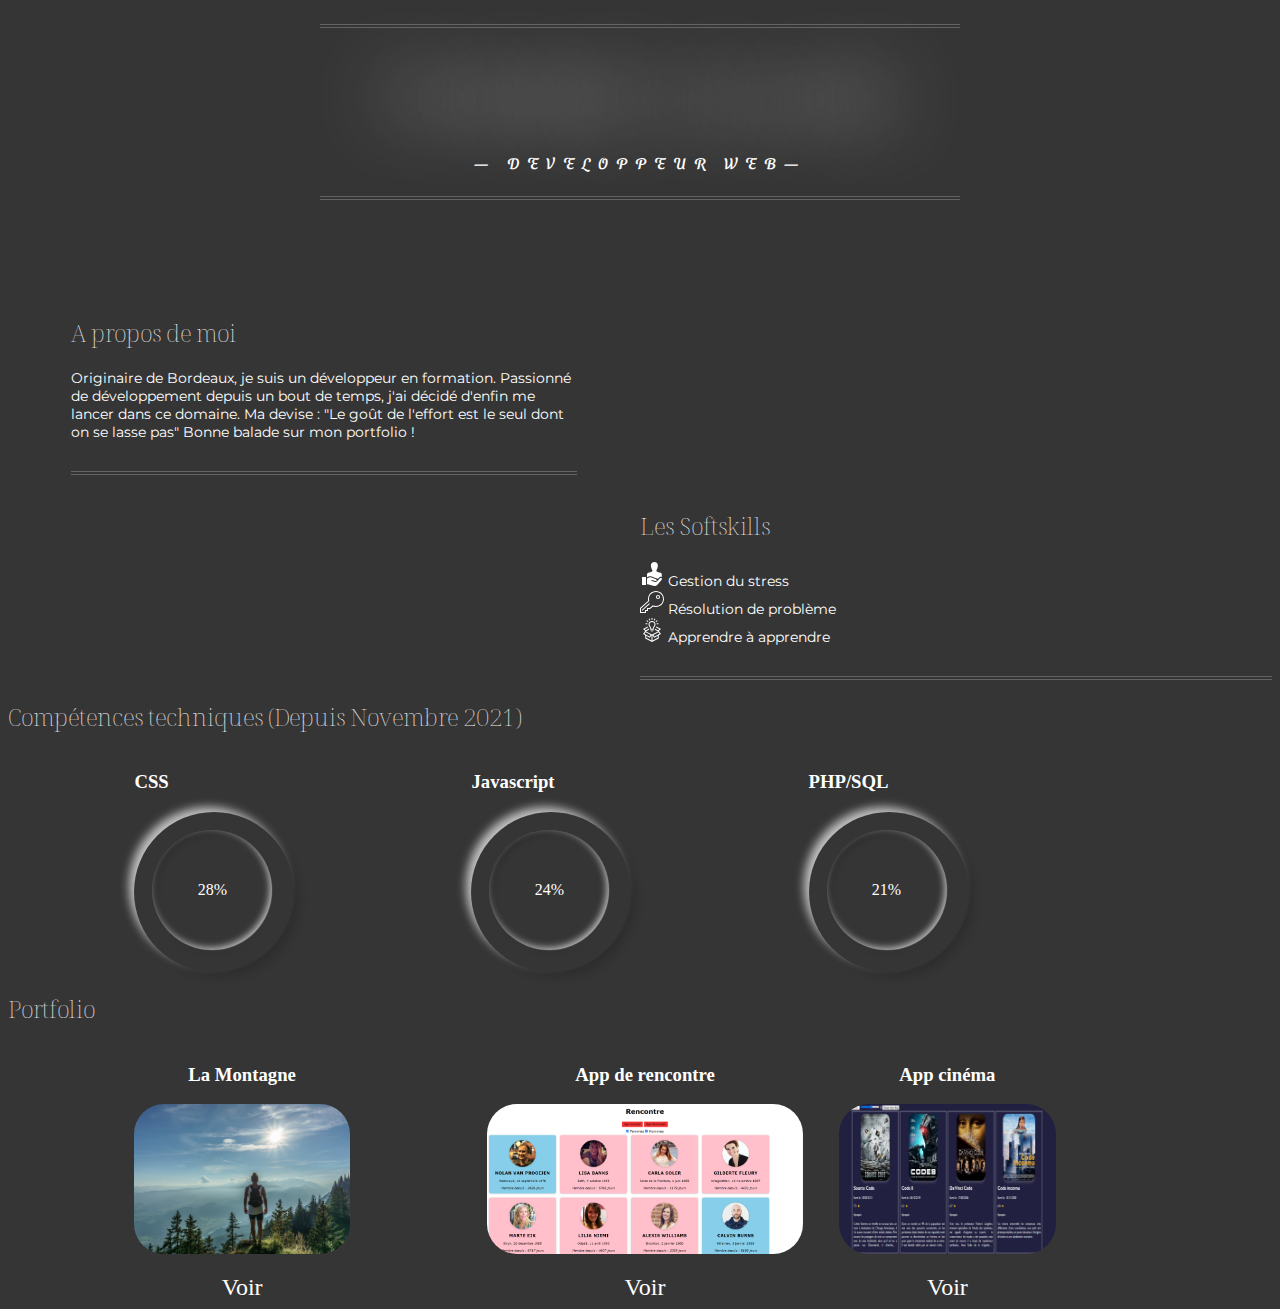
<file: index.html>
<!DOCTYPE html>
<html lang="en">

<head>
  <meta charset="UTF-8" />
  <meta http-equiv="X-UA-Compatible" content="IE=edge" />
  <meta name="viewport" content="width=device-width, initial-scale=1.0" />
  <link rel="stylesheet" href="style.css">
  <link rel="preconnect" href="https://fonts.googleapis.com">
  <link rel="preconnect" href="https://fonts.gstatic.com" crossorigin>
  <link
    href="https://fonts.googleapis.com/css2?family=Montserrat&family=Noto+Serif+Display:ital,wght@1,100&family=Sansita+Swashed:wght@600&display=swap"
    rel="stylesheet">
  <link rel="icon" type="image/png" sizes="16x16" href="./images/logoipsumbackless.png">

  <title>Portfolio</title>
</head>

<body>
  <header>
    <p class="title">
      <span>
        Poirier Julien
      </span>
      &mdash; Developpeur web&mdash;
    </p>

  </header>
  <section class="about">
    <div class="aboutMe">
      <h2>A propos de moi</h2>
      <p>Originaire de Bordeaux, je suis un développeur en formation. Passionné de développement depuis un bout de
        temps, j'ai décidé d'enfin me lancer dans ce domaine. Ma devise : "Le goût de l'effort est le seul dont on se
        lasse pas" Bonne balade sur mon portfolio !</p>
    </div>
  </section>
  <section class="skillsContainer">
    <div></div>
    <div class="skills">
      <h2>Les Softskills</h2>
      <ul></ul>
      <li class="listColor"><img src="./images/probleme.svg" alt=""> Gestion du stress</li>
      <li class="listColor"><img src="./images/gestion.svg" alt=""> Résolution de problème</li>
      <li class="listColor"><img src="./images/apprendre.svg" alt=""> Apprendre à apprendre</li>
    </div>
  </section>
  <section class="abilities">
    <h2>Compétences techniques (Depuis Novembre 2021)</h2>
    <div class="abilityGrid">
      <div class="abilityContainer">
        <h3>CSS</h3>
        <div class="progress">
          <div class="circle">
            <div class="inCircle">
              <div class="circleNumber"></div>
            </div>
          </div>

          <svg xmlns="http://www.w3.org/2000/svg" version="1.1">
            <defs>
              <linearGradient id="GradientColor">
                <stop offset="0%" stop-color="#e91e63" />
                <stop offset="100%" stop-color="#673ab7" />
              </linearGradient>
            </defs>
            <circle cx="80" cy="80" r="70" stroke-linecap="round" />
          </svg>
        </div>
      </div>
      <div class="abilityContainer">
        <h3>Javascript</h3>
        <div class="progress">
          <div class="circle">
            <div class="inCircle">
              <div class="Number"></div>
            </div>
          </div>

          <svg xmlns="http://www.w3.org/2000/svg" version="1.1">
            <defs>
              <linearGradient id="GradientColor">
                <stop offset="0%" stop-color="#e91e63" />
                <stop offset="100%" stop-color="#673ab7" />
              </linearGradient>
            </defs>
            <circle cx="80" cy="80" r="70" stroke-linecap="round" />
          </svg>
        </div>
      </div>
      <div class="abilityContainer">
        <h3>PHP/SQL</h3>
        <div class="progress">
          <div class="circle">
            <div class="inCircle">
              <div class="lstNumber"></div>
            </div>
          </div>

          <svg xmlns="http://www.w3.org/2000/svg" version="1.1">
            <defs>
              <linearGradient id="GradientColor">
                <stop offset="0%" stop-color="#e91e63" />
                <stop offset="100%" stop-color="#673ab7" />
              </linearGradient>
            </defs>
            <circle cx="80" cy="80" r="70" stroke-linecap="round" />
          </svg>
        </div>
      </div>
    </div>
  </section>
  <section class="portfolioContainer ">
    <h2>Portfolio</h2>
    <div class="cardFlex">
      <div class="mountainCard">
        <div class="mountainGrid">
          <h3>La Montagne</h3>
          <img src="./images/bg.jpg" alt="Montagne Minia">
          <div class="linkContainer">
            <a href="./travaux/Lamontagne/index.html">Voir</a>
          </div>
        </div>
      </div>
      <div class="meetCard">
        <div class="meetGrid">
          <h3>App de rencontre</h3>
          <img src="/images/rencontre.png" alt="Meet Minia">
          <div class="linkContainer">
            <a href="./travaux/correctionrencontre/index.html">Voir</a>
          </div>
        </div>
      </div>
      <div class="appCard">
        <div class="appGrid">
          <h3>App cinéma</h3>
          <img src="/images/movie.png" App Minia>
          <div class="linkContainer">
            <a href="./travaux/Appmovie/index.html">Voir</a>
          </div>
        </div>
      </div>
    </div>

  </section>
  <script src="script.js"></script>
</body>

</html>
</file>
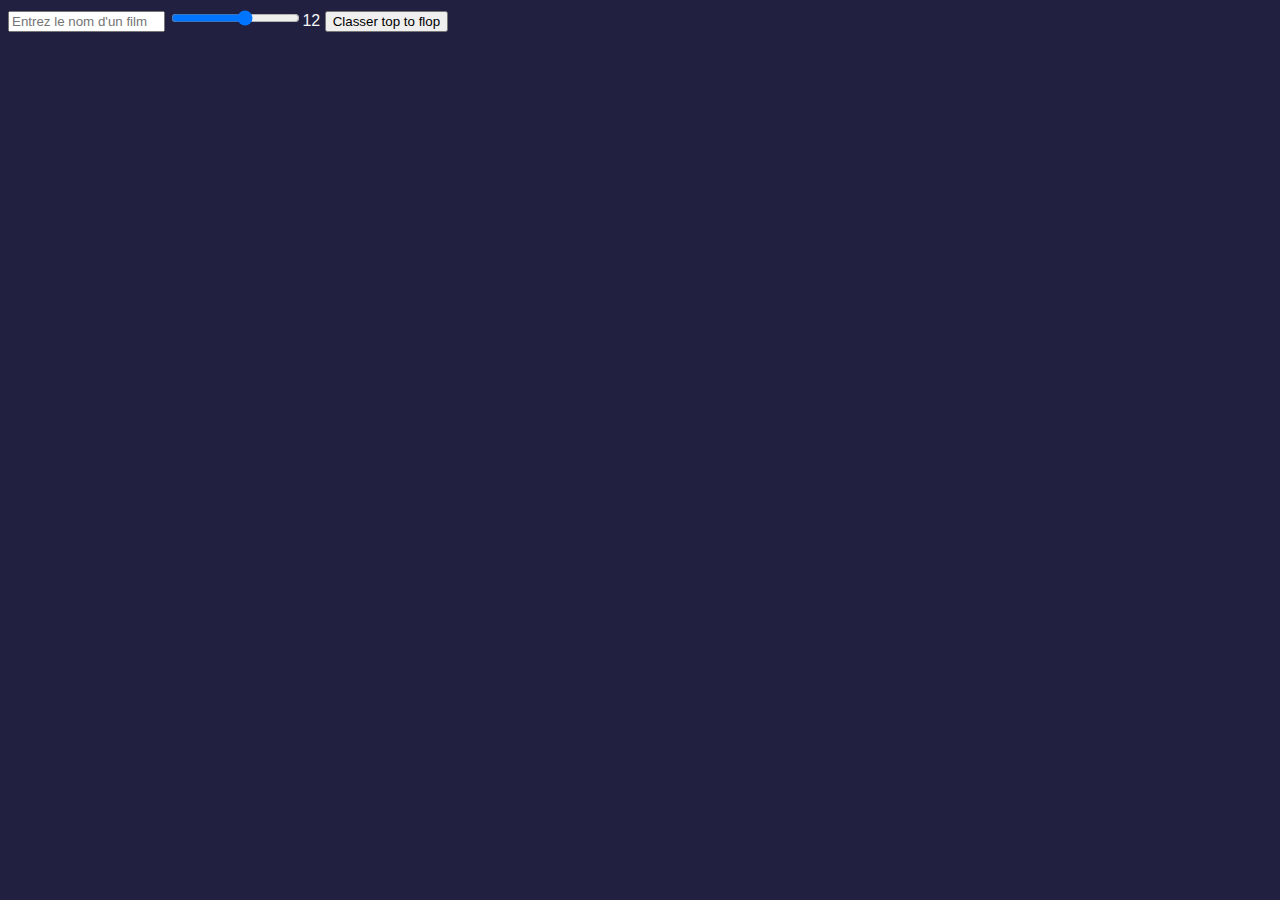
<file: travaux/Appmovie/index.html>
<!DOCTYPE html>
<html lang="en">

<head>
    <meta charset="UTF-8">
    <meta http-equiv="X-UA-Compatible" content="IE=edge">
    <meta name="viewport" content="width=device-width, initial-scale=1.0">
    <title>Document</title>
    <link rel="stylesheet" href="style.css">
</head>

<body>

    <input type="text" placeholder="Entrez le nom d'un film" id="searchInput">
    <input type="range" id="rangeInput" min="1" max="20" value="12"><span id="rangeInputValue">12</span>
    <button id="btnSort">Classer top to flop</button>


    <div class="movie-app"></div>


    <script src="./index.js"></script>
</body>

</html>
</file>
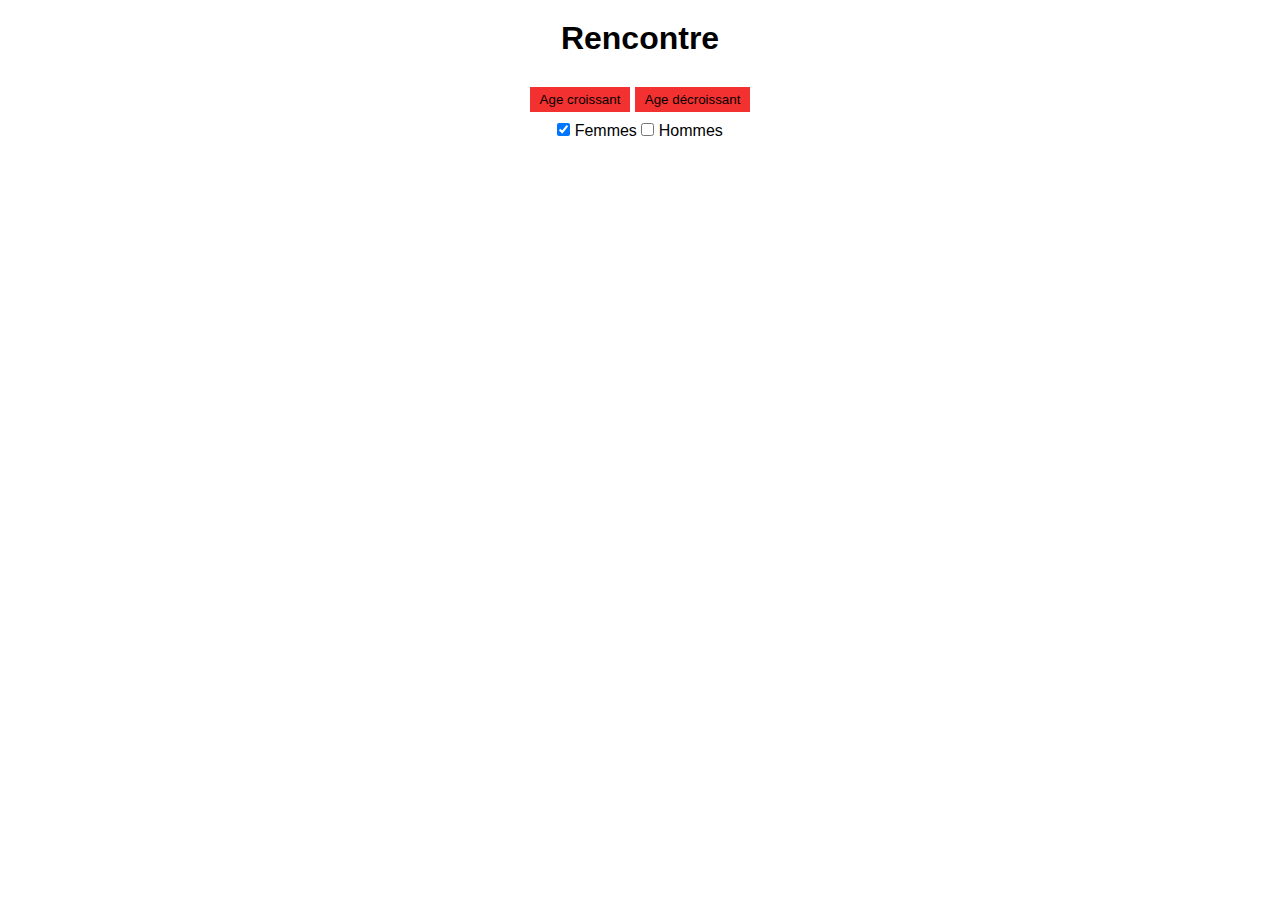
<file: travaux/correctionrencontre/index.html>
<!DOCTYPE html>
<html lang="en">

<head>
    <meta charset="UTF-8">
    <meta http-equiv="X-UA-Compatible" content="IE=edge">
    <meta name="viewport" content="width=device-width, initial-scale=1.0">
    <title>Document</title>
    <link rel="stylesheet" href="./style.css">
</head>

<body>
    <h1>Rencontre</h1>
    <div class="search-container">
        <button id="youngtoOld">Age croissant</button>
        <button id="oldToYoung">Age décroissant</button>
    </div>

    <div class="genre-container">
        <input type="checkbox" name="" id="women" checked>
        <label for="women">Femmes</label>
        <input type="checkbox" name="" id="men">
        <label for="men">Hommes</label>
    </div>
    <div id="appDisplay"></div>
    <script src="./index.js"></script>
</body>

</html>
</file>
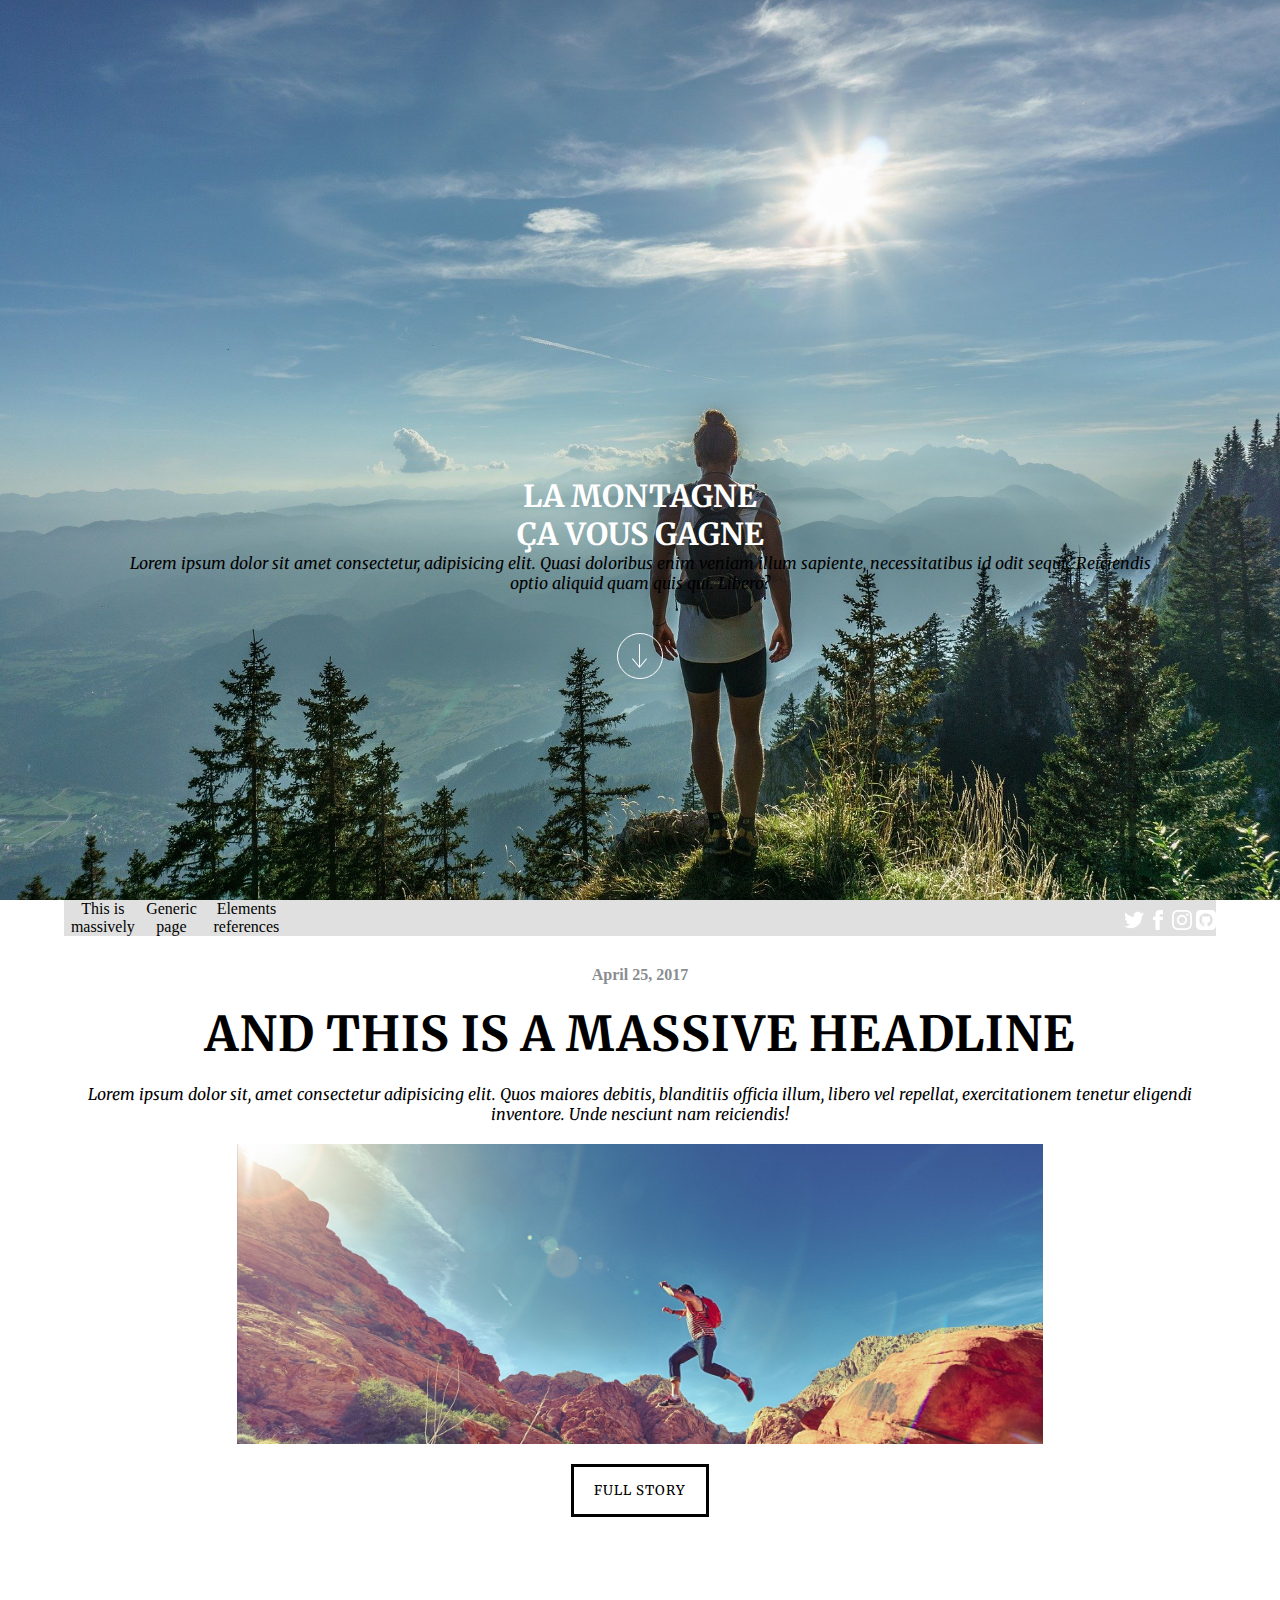
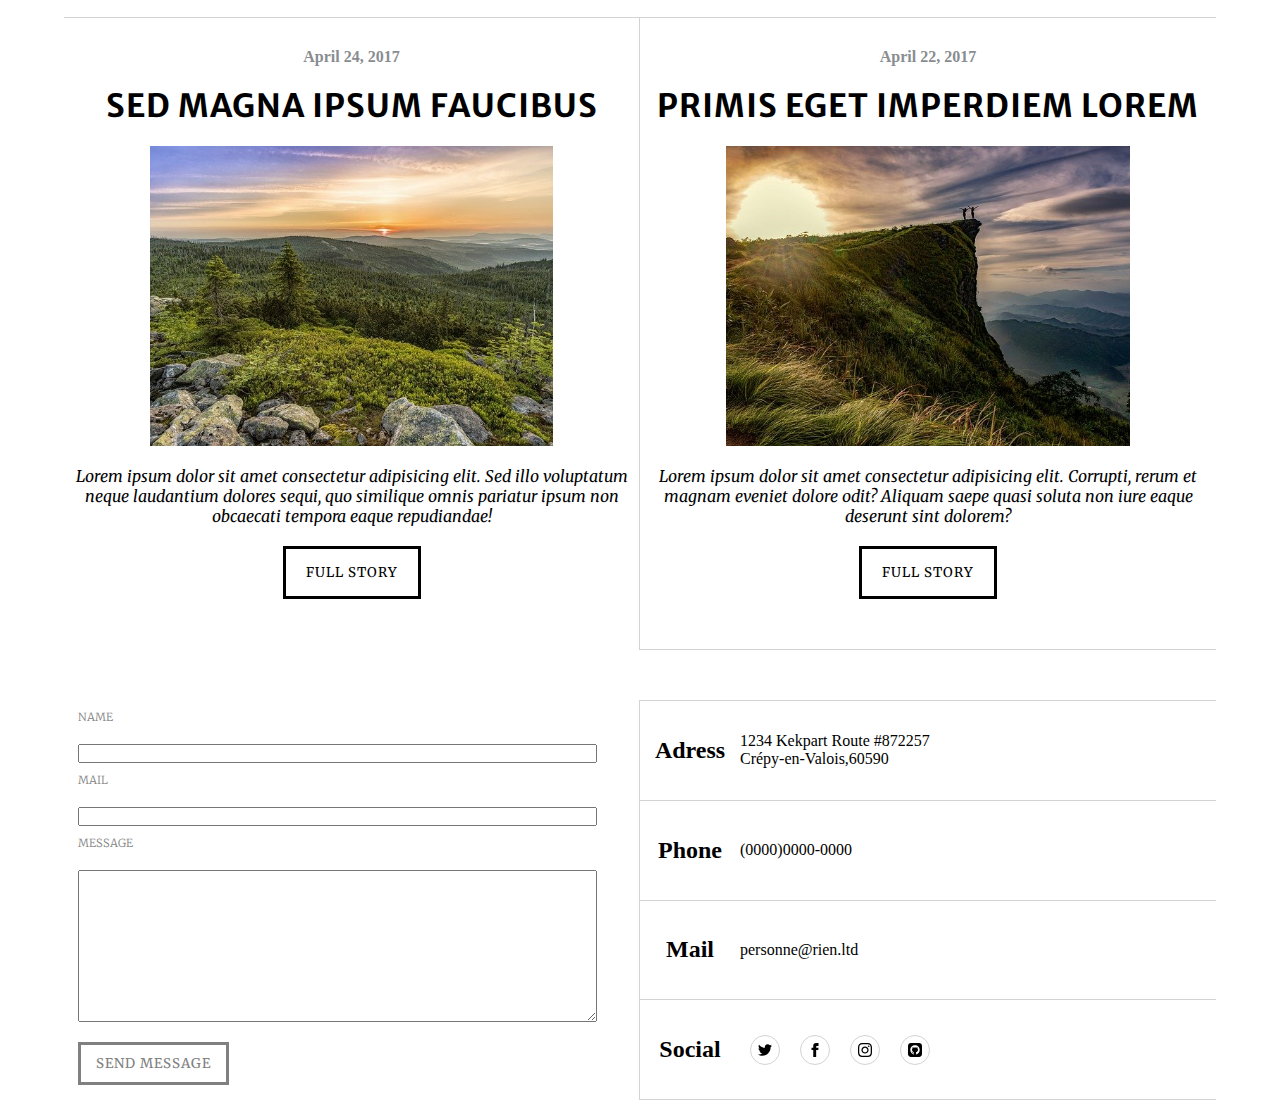
<file: travaux/Lamontagne/index.html>
<!DOCTYPE html>
<html lang="en">
<head>
    <meta charset="UTF-8">
    <meta http-equiv="X-UA-Compatible" content="IE=edge">
    <meta name="viewport" content="width=device-width, initial-scale=1.0">
    <link rel="stylesheet" href="./sass/style/style.css">
    <title>Montagne</title>
</head>
<body>
    <header>
    <div>
            <h1>La montagne <br> ça vous gagne</h1>
            <p>Lorem ipsum dolor sit amet consectetur, adipisicing elit. 
     Quasi doloribus enim veniam illum sapiente, necessitatibus id odit sequi? Reiciendis optio aliquid quam quis qui. Libero?</p>
    <div class="fleche">
     <img src="./assets/images/iconmonstr-arrow-down-thin.svg" alt="fleche">
    </div>
        </div>
    </header>
    <section class="premsec">
        <nav>
            <div>
            <ul>
                <div class="over">
                <li>This is massively</li>
                </div>
                <div class="over">
                <li>Generic page</li>
                </div>
                <div class="over">
                <li>Elements references</li>
                </div>
            </ul>
         </div>
         <div>
             <img src="./assets/images/twitter.svg" alt="twitter">
             <img src="./assets/images/facebook.svg" alt="facebook">
             <img src="./assets/images/instagram.svg" alt="insta">
             <img src="./assets/images/github.svg" alt="github">
         </div>
        </nav>
        <div class="bgcolor">
        <h4>April 25, 2017</h4>
        <h2>And this is a massive headline</h2>
        <p>Lorem ipsum dolor sit, amet consectetur adipisicing elit. Quos maiores debitis, blanditiis officia illum, libero vel repellat, 
        exercitationem tenetur eligendi inventore. Unde nesciunt nam reiciendis!</p>
        <div class="firstpic"></div>
        <div class="pad">
            <button>Full story</button>
        </div>
    </div>
    </section>
    <section class="allsec">
    <section class="secondsec">
        <div class="bgcolor">
            <h4>April 24, 2017</h4>
            <h2>Sed magna ipsum faucibus</h2>
            <div class="secondpic"></div>
                <p>Lorem ipsum dolor sit amet consectetur adipisicing elit. 
             Sed illo voluptatum neque laudantium dolores sequi, quo similique omnis pariatur ipsum non obcaecati tempora eaque repudiandae!</p>
             <div class="pad">
                <button>Full story</button>
            </div>
        </div>
    </section>
    <section class="lastsec">
        <div class="bgcolor">
        <h4>April 22, 2017</h4>
        <h2>Primis eget imperdiem lorem</h2>
        <div class="thirdpic"></div>
        <p>Lorem ipsum dolor sit amet consectetur adipisicing elit. Corrupti, rerum et magnam eveniet dolore odit?
             Aliquam saepe quasi soluta non iure eaque deserunt sint dolorem?</p>
             <div class="pad">
        <button>Full story</button>
            </div>
        </div>
    </section>
</section>
        <footer>
            <div class="bgcolor">
                <div class="bord">
            <form action="">
                <div class="marge">
                    <label for="name">Name</label>
                    <input type="text" id="name">
                    <label for="mail">Mail</label>
                    <input type="text" id="mail">
                    <label for="text">Message</label>
                    <textarea id="text" cols="30" rows="10"></textarea>
                <div class="sep">
                    <button>Send message</button>
                </div>
                </div>
            </form>
        </div>
             <div class="tableau">
        <div class="lex">
            <h3>Adress</h3>
            <p>1234 Kekpart Route #872257 <br>
            Crépy-en-Valois,60590</p>
        </div>
        <div class="lex">
            <h3>Phone</h3>
            <p>(0000)0000-0000</p>
        </div>
        <div class="lex">
            <h3>Mail</h3>
            <p>personne@rien.ltd</p>
        </div>
        <div class="lex">
            <h3>Social</h3>
        <div class="social">
            <div class="icons">
                <img src="./assets/images/iconmonstr-twitter-1.svg" alt="twitter"> 
            </div>
            <div class="icons">
                <img src="./assets/images/iconmonstr-facebook-1.svg" alt="facebook">
            </div>
            <div class="icons">
                <img src="./assets/images/iconmonstr-instagram-11.svg" alt="">
            </div>
            <div class="icons">
                <img src="./assets/images/iconmonstr-github-3.svg" alt="">
            </div>
        </div>
          </div>
        </div> 
     </footer>
     </section>
</body>
</html>
</file>
<file: style.css>
* {
  padding: 0;
  list-style-type: none;
  -webkit-box-sizing: border-box;
          box-sizing: border-box;
}

body {
  background: #363535;
  overflow-x: hidden;
}

h2 {
  color: #F1EFEF;
  font-family: "Noto Serif Display", sans-serif;
  font-weight: lighter;
  text-shadow: 0 0 80px rgba(255, 255, 255, 0.5);
}

header {
  display: -webkit-box;
  display: -ms-flexbox;
  display: flex;
  -webkit-box-align: center;
      -ms-flex-align: center;
          align-items: center;
  -webkit-box-pack: center;
      -ms-flex-pack: center;
          justify-content: center;
  /* Animate Background Image */
}

header title {
  font: 400 1em/1.5 "Neuton";
  color: rgba(255, 255, 255, 0.25);
  text-align: center;
  margin: 0 auto;
  display: -webkit-box;
  display: -ms-flexbox;
  display: flex;
  -webkit-box-align: center;
      -ms-flex-align: center;
          align-items: center;
  -webkit-box-pack: center;
      -ms-flex-pack: center;
          justify-content: center;
}

header p {
  text-transform: uppercase;
  letter-spacing: .5em;
  display: block;
  border: 4px double rgba(241, 241, 241, 0.25);
  border-width: 4px 0;
  padding: 1.5em 0em;
  width: 40em;
  font-family: 'Sansita Swashed', cursive;
  color: white;
  text-align: center;
}

header p span {
  font: 700 4em/1 "Oswald", sans-serif;
  letter-spacing: 0;
  padding: .25em 0 .325em;
  display: block;
  margin: 0 auto;
  text-shadow: 0 0 80px rgba(255, 255, 255, 0.5);
  text-align: center;
  /* Clip Background Image */
  background: url(https://imgs.search.brave.com/lumhqSzShaXSt0-SQsMQdWOerUqxHFAGACzymve_mcw/rs:fit:1200:1200:1/g:ce/aHR0cDovL3d3dy5o/ZHdhbGxwYXBlcnNs/aWZlLmNvbS93cC1j/b250ZW50L3VwbG9h/ZHMvMjAxOC8wMy9i/bHVlX3NwaXJhbHMt/d2lkZS5qcGc) repeat-y;
  -webkit-background-clip: text;
  background-clip: text;
  /* Animate Background Image */
  -webkit-text-fill-color: transparent;
  -webkit-animation: aitf 80s linear infinite;
          animation: aitf 80s linear infinite;
  /* Activate hardware acceleration for smoother animations */
  -webkit-transform: translate3d(0, 0, 0);
          transform: translate3d(0, 0, 0);
  -webkit-backface-visibility: hidden;
          backface-visibility: hidden;
}

@-webkit-keyframes aitf {
  0% {
    background-position: 0% 50%;
  }
  100% {
    background-position: 100% 50%;
  }
}

@keyframes aitf {
  0% {
    background-position: 0% 50%;
  }
  100% {
    background-position: 100% 50%;
  }
}

.about .aboutMe {
  width: 40%;
  margin-left: 5%;
  margin-top: 100px;
}

.about .aboutMe p {
  color: white;
  border-bottom: 4px double rgba(241, 241, 241, 0.25);
  border-width: 4px 0;
  padding-bottom: 30px;
  font-family: "Montserrat";
  font-size: 0.9rem;
}

.skillsContainer {
  display: -ms-grid;
  display: grid;
  -ms-grid-columns: 1fr 1fr;
      grid-template-columns: 1fr 1fr;
}

.skillsContainer .skills {
  border-bottom: 4px double rgba(241, 241, 241, 0.25);
  border-width: 4px 0;
  padding-bottom: 30px;
}

.skillsContainer .skills .listColor {
  color: white;
  font-family: "Montserrat";
  font-size: 0.9rem;
}

.abilities .abilityGrid {
  display: -ms-grid;
  display: grid;
  -webkit-box-align: center;
      -ms-flex-align: center;
          align-items: center;
  -ms-grid-columns: 1fr 1fr 1fr;
      grid-template-columns: 1fr 1fr 1fr;
  width: 80%;
  margin: 0 auto;
}

@media screen and (max-width: 650px) {
  .abilities .abilityGrid {
    -ms-grid-columns: none;
        grid-template-columns: none;
    display: -webkit-box;
    display: -ms-flexbox;
    display: flex;
    -webkit-box-orient: vertical;
    -webkit-box-direction: normal;
        -ms-flex-direction: column;
            flex-direction: column;
  }
}

.abilities .abilityGrid h3 {
  color: white;
}

@media screen and (max-width: 650px) {
  .abilities .abilityGrid h3 {
    text-align: center;
  }
}

@media screen and (max-width: 650px) {
  .abilities .abilityGrid .abilityContainer {
    padding-top: 30px;
  }
}

.abilities .abilityGrid .progress {
  width: 160px;
  height: 160px;
  position: relative;
}

.abilities .abilityGrid .progress .circle {
  height: 160px;
  width: 160px;
  border-radius: 500px;
  -webkit-box-shadow: 6px 6px 10px -1px rgba(0, 0, 0, 0.15), -6px -6px 10px -1px rgba(255, 255, 255, 0.7);
          box-shadow: 6px 6px 10px -1px rgba(0, 0, 0, 0.15), -6px -6px 10px -1px rgba(255, 255, 255, 0.7);
  padding: 18px;
}

.abilities .abilityGrid .progress .circle .inCircle {
  height: 120px;
  width: 120px;
  display: -webkit-box;
  display: -ms-flexbox;
  display: flex;
  -webkit-box-align: center;
      -ms-flex-align: center;
          align-items: center;
  -webkit-box-pack: center;
      -ms-flex-pack: center;
          justify-content: center;
  border-radius: 500px;
  -webkit-box-shadow: inset 4px 4px 6px -1px rgba(0, 0, 0, 0.2), inset -2px -2px 7px rgba(255, 255, 255, 0.7), 0.5px 0.5px 0px rgba(255, 255, 255, 0.15), 0px 12px 10px -10px rgba(0, 0, 0, 0.05);
          box-shadow: inset 4px 4px 6px -1px rgba(0, 0, 0, 0.2), inset -2px -2px 7px rgba(255, 255, 255, 0.7), 0.5px 0.5px 0px rgba(255, 255, 255, 0.15), 0px 12px 10px -10px rgba(0, 0, 0, 0.05);
}

.abilities .abilityGrid .progress .circle .inCircle .circleNumber {
  color: white;
  font-weight: 600px;
}

.abilities .abilityGrid .progress .circle .inCircle .Number {
  color: white;
  font-weight: 600px;
}

.abilities .abilityGrid .progress .circle .inCircle .lstNumber {
  color: white;
  font-weight: 600px;
}

.abilities .abilityGrid svg {
  position: absolute;
  top: 0;
  left: 0;
}

.abilities circle {
  fill: none;
  width: 160px;
  height: 160px;
  stroke: url(#GradientColor);
  stroke-width: 20px;
  stroke-dasharray: 472;
  stroke-dashoffset: 472;
  -webkit-animation: circleanim 1.3s linear forwards;
          animation: circleanim 1.3s linear forwards;
}

@-webkit-keyframes circleanim {
  100% {
    stroke-dashoffset: 283;
  }
}

@keyframes circleanim {
  100% {
    stroke-dashoffset: 283;
  }
}

.portfolioContainer .cardFlex {
  display: -webkit-box;
  display: -ms-flexbox;
  display: flex;
  -webkit-box-orient: horizontal;
  -webkit-box-direction: normal;
      -ms-flex-direction: row;
          flex-direction: row;
  width: 80%;
  margin: 0 auto;
  gap: 150px;
}

@media screen and (max-width: 950px) {
  .portfolioContainer .cardFlex {
    -webkit-box-orient: vertical;
    -webkit-box-direction: normal;
        -ms-flex-direction: column;
            flex-direction: column;
  }
}

.portfolioContainer img {
  height: 150px;
  border-radius: 30px;
}

@media screen and (max-width: 950px) {
  .portfolioContainer img {
    height: 250px;
  }
}

@media screen and (max-width: 550px) {
  .portfolioContainer img {
    height: 200px;
  }
}

@media screen and (max-width: 450px) {
  .portfolioContainer img {
    height: 150px;
  }
}

.portfolioContainer h3 {
  color: white;
  text-align: center;
}

.portfolioContainer .mountainCard {
  width: 20%;
}

@media screen and (max-width: 950px) {
  .portfolioContainer .mountainCard {
    width: 50%;
    margin: 0 auto;
  }
}

.portfolioContainer .mountainCard .mountainGrid {
  display: -ms-grid;
  display: grid;
}

.meetCard {
  width: 20%;
}

@media screen and (max-width: 950px) {
  .meetCard {
    width: 50%;
    margin: 0 auto;
  }
}

.meetCard .meetGrid {
  display: -ms-grid;
  display: grid;
}

.meetCard h3 {
  color: white;
  text-align: center;
}

.meetCard img {
  height: 150px;
  border-radius: 30px;
  display: -webkit-box;
  display: -ms-flexbox;
  display: flex;
}

@media screen and (max-width: 950px) {
  .meetCard img {
    height: 250px;
  }
}

@media screen and (max-width: 550px) {
  .meetCard img {
    height: 200px;
  }
}

@media screen and (max-width: 450px) {
  .meetCard img {
    height: 150px;
  }
}

.appCard {
  width: 20%;
}

@media screen and (max-width: 950px) {
  .appCard {
    width: 50%;
    margin: 0 auto;
  }
}

.appCard .appGrid {
  display: -ms-grid;
  display: grid;
}

.appCard h3 {
  color: white;
  text-align: center;
}

.appCard img {
  height: 150px;
  border-radius: 30px;
  -webkit-box-align: center;
      -ms-flex-align: center;
          align-items: center;
}

@media screen and (max-width: 950px) {
  .appCard img {
    height: 250px;
  }
}

@media screen and (max-width: 550px) {
  .appCard img {
    height: 200px;
  }
}

@media screen and (max-width: 450px) {
  .appCard img {
    height: 150px;
  }
}

.linkContainer {
  display: -webkit-box;
  display: -ms-flexbox;
  display: flex;
  -webkit-box-align: center;
      -ms-flex-align: center;
          align-items: center;
  -webkit-box-pack: center;
      -ms-flex-pack: center;
          justify-content: center;
}

a {
  text-decoration: none;
  color: white;
  font-size: 1.5rem;
  padding-top: 20px;
}

a:hover {
  cursor: pointer;
}
/*# sourceMappingURL=style.css.map */
</file>
<file: travaux/Appmovie/style.css>
* {
    font-family: "Gill Sans", "Gill Sans MT", Calibri, "Trebuchet MS", sans-serif;
  }
  body {
    background: #212040;
    color: rgb(246, 246, 246);
  }
  .movie-app {
    display: flex;
    flex-wrap: wrap;
    justify-content: center;
  }
  .movie-card {
    flex: 1 0 25%;
    min-width: 240px;
    max-width: 300px;
    border: 2px solid white;
    margin: 5px;
    padding: 10px;
  }
  img {
    height: 300px;
    margin: 0 auto;
    display: block;
    border-radius: 30px;
    box-shadow: 0 8px 1px rgba(255, 255, 255, 0.1),
      0 16px 1px rgba(255, 255, 255, 0.05);
  }
  p {
    display: -webkit-box;
    -webkit-box-orient: vertical;
    -webkit-line-clamp: 6;
    overflow: hidden;
    text-align: justify;
  }
</file>
<file: travaux/correctionrencontre/style.css>
*{
    margin: 0;
}
body {
    font-family: Verdana, Geneva, Tahoma, sans-serif;
    text-align: center;
}
h1 {
    margin: 20px 0 30px;
}
button {
    background: rgb(243,49,49);
    border: none;
    padding: 5px 10px;
    margin-bottom: 10px;
    cursor: pointer;
}
#appDisplay {
    display: flex;
    flex-wrap: wrap;
    margin: 20 auto;
    width: 90%;
}
.card {
    flex: 1 0 20%;
    min-width: 200px;
    max-width: 450px;
    margin: 10px;
    padding: 20px 20px 0;
    border-radius: 8px;
    box-shadow: 0 1px 6px rgba(0, 0,0, 0.267);
    position: relative;
    min-height: 260px;
    display: grid;
}
img {
    border-radius: 150px;
    margin: 4px auto 0;
    box-shadow: 0 1px 6px rgba(0, 0,0, 0.267);
}

h3 {
    text-transform: uppercase;
    letter-spacing: 1px;
    font-size: 1.2rem;
}
p,
em {
    font-size: 0.9rem;
}
</file>
<file: travaux/Lamontagne/sass/style/style.css>
@import url("https://fonts.googleapis.com/css2?family=Merriweather:ital,wght@0,900;1,300&display=swap");
@import url("https://fonts.googleapis.com/css2?family=Merriweather+Sans&family=Merriweather:ital,wght@0,900;1,300&display=swap");
* {
  padding: 0;
  margin: 0;
  -webkit-box-sizing: border-box;
          box-sizing: border-box;
}

body {
  background: url(../../assets/images/bg.jpg) center/cover fixed;
  height: 100vh;
}

li {
  list-style-type: none;
}

@media screen and (min-width: 850px) {
  .allsec {
    display: -ms-grid;
    display: grid;
    -ms-grid-columns: 50% 50%;
        grid-template-columns: 50% 50%;
    margin: 0 auto 50px;
    width: 90%;
    position: relative;
  }
  .secondsec {
    width: 100%;
  }
  .lastsec {
    width: 100%;
  }
}

@media screen and (max-width: 850px) {
  .secondsec {
    width: 90%;
    margin: 0 auto;
  }
  .lastsec {
    width: 90%;
    margin: 0 auto;
  }
}

header {
  text-align: center;
  margin-left: 10%;
  margin-right: 10%;
  display: -webkit-box;
  display: -ms-flexbox;
  display: flex;
  -webkit-box-pack: center;
      -ms-flex-pack: center;
          justify-content: center;
  -webkit-box-align: center;
      -ms-flex-align: center;
          align-items: center;
  -webkit-box-orient: vertical;
  -webkit-box-direction: normal;
      -ms-flex-direction: column;
          flex-direction: column;
  -webkit-transform: translateY(20px);
          transform: translateY(20px);
}

@media screen and (min-width: 850px) {
  header {
    height: 100vh;
  }
}

header h1 {
  text-transform: uppercase;
  font-family: 'Merriweather';
  font-size: 1.9rem;
  padding-top: 200px;
  padding-bottom: 20px;
  color: white;
  display: -webkit-box;
  display: -ms-flexbox;
  display: flex;
  -webkit-box-pack: center;
      -ms-flex-pack: center;
          justify-content: center;
  -webkit-box-align: center;
      -ms-flex-align: center;
          align-items: center;
  -webkit-box-orient: vertical;
  -webkit-box-direction: normal;
      -ms-flex-direction: column;
          flex-direction: column;
  -webkit-transform: translateY(20px);
          transform: translateY(20px);
}

header p {
  font-family: 'Merriweather';
  font-style: italic;
  padding-bottom: 40px;
}

header img {
  border-radius: 500px;
  border: 1px solid white;
  -webkit-box-align: center;
      -ms-flex-align: center;
          align-items: center;
  -webkit-box-pack: center;
      -ms-flex-pack: center;
          justify-content: center;
  padding: 10px;
}

header .fleche {
  display: none;
}

@media screen and (min-width: 850px) {
  header .fleche {
    display: contents;
    height: 50px;
    width: 50px;
  }
}

@media screen and (max-width: 850px) {
  nav {
    visibility: hidden;
    height: 0;
  }
}

nav {
  display: -webkit-box;
  display: -ms-flexbox;
  display: flex;
  -webkit-box-pack: justify;
      -ms-flex-pack: justify;
          justify-content: space-between;
  -ms-flex-line-pack: center;
      align-content: center;
  background: rgba(185, 185, 185, 0.44);
}

nav ul {
  display: -webkit-box;
  display: -ms-flexbox;
  display: flex;
  width: 70%;
  -ms-flex-pack: distribute;
      justify-content: space-around;
}

nav .over:hover {
  background: white;
}

nav img {
  height: 20px;
  width: 20px;
  -webkit-transform: translateY(50%);
          transform: translateY(50%);
}

.bgcolor {
  background: white;
}

.premsec {
  text-align: center;
  -webkit-box-align: center;
      -ms-flex-align: center;
          align-items: center;
  margin: 0 auto;
  max-width: 90%;
}

.premsec h4 {
  color: #898d91;
  padding-bottom: 20px;
  padding-top: 30px;
}

.premsec h2 {
  text-transform: uppercase;
  font-family: 'Merriweather';
  letter-spacing: 1px;
  padding-bottom: 20px;
  font-size: 3rem;
}

.premsec p {
  font-style: italic;
  font-family: 'Merriweather';
  font-weight: 300 italic;
  padding-bottom: 20px;
}

.premsec .firstpic {
  background: url(../../assets/images/pic01.jpg) center/cover;
  z-index: 2;
  height: 300px;
  margin: auto auto 20px auto;
  width: 70%;
}

.premsec button {
  color: black;
  background: white;
  border: solid;
  font-family: 'Merriweather';
  letter-spacing: 1px;
  text-transform: uppercase;
  padding: 15px 20px 15px 20px;
}

.premsec .pad {
  padding-bottom: 100px;
  border-bottom: lightgrey 1px solid;
}

.secondsec {
  text-align: center;
  -webkit-box-align: center;
      -ms-flex-align: center;
          align-items: center;
  border-right: lightgrey 1px solid;
}

.secondsec .bgcolor {
  background: white;
  padding-bottom: 50px;
  height: 100%;
}

.secondsec h4 {
  color: #898d91;
  padding-bottom: 20px;
  padding-top: 30px;
}

.secondsec h2 {
  text-transform: uppercase;
  font-family: 'Merriweather sans';
  letter-spacing: 1px;
  padding-bottom: 20px;
  font-size: 2rem;
}

.secondsec p {
  font-style: italic;
  font-family: 'Merriweather';
  font-weight: 300 italic;
  padding: 0 10px 20px;
}

.secondsec .secondpic {
  background: url(../../assets/images/pic02.jpg) center/cover;
  z-index: 2;
  height: 300px;
  margin: auto auto 20px auto;
  width: 70%;
}

.secondsec button {
  color: black;
  background: white;
  border: solid;
  font-family: 'Merriweather';
  letter-spacing: 1px;
  text-transform: uppercase;
  padding: 15px 20px 15px 20px;
}

.lastsec {
  text-align: center;
  -webkit-box-align: center;
      -ms-flex-align: center;
          align-items: center;
  border-bottom: 1px solid lightgrey;
}

.lastsec .bgcolor {
  background: white;
  padding-bottom: 50px;
  height: 100%;
}

.lastsec h4 {
  color: #898d91;
  padding-bottom: 20px;
  padding-top: 30px;
}

.lastsec h2 {
  text-transform: uppercase;
  font-family: 'Merriweather sans';
  letter-spacing: 1px;
  padding-bottom: 20px;
  font-size: 2rem;
}

.lastsec p {
  font-style: italic;
  font-family: 'Merriweather';
  font-weight: 300 italic;
  padding: 0 10px 20px;
}

.lastsec .thirdpic {
  background: url(../../assets/images/pic03.jpg) center/cover;
  z-index: 2;
  height: 300px;
  margin: auto auto 20px auto;
  width: 70%;
}

.lastsec button {
  color: black;
  background: white;
  border: solid;
  font-family: 'Merriweather';
  letter-spacing: 1px;
  text-transform: uppercase;
  padding: 15px 20px 15px 20px;
}

footer {
  width: 90%;
  margin: 0 auto;
}

@media screen and (min-width: 850px) {
  footer .bgcolor {
    -ms-grid-columns: 50% 50%;
        grid-template-columns: 50% 50%;
    display: -ms-grid;
    display: grid;
  }
  footer h3 {
    text-align: center;
    font-size: 1.5rem;
  }
  footer .bord {
    border-right: 1px solid lightgrey;
  }
}

footer .fond {
  background: white;
}

footer form {
  display: -webkit-box;
  display: -ms-flexbox;
  display: flex;
  -webkit-box-orient: vertical;
  -webkit-box-direction: normal;
      -ms-flex-direction: column;
          flex-direction: column;
  margin: 0 auto;
  width: 95%;
}

footer form label {
  color: grey;
  font-family: 'Merriweather';
  font-weight: lighter;
  text-transform: uppercase;
  font-size: 0.7rem;
  padding-top: 10px;
  padding-bottom: 20px;
}

footer form input {
  margin: 0 auto;
  width: 95%;
}

footer form textarea {
  display: block;
  width: 95%;
}

footer form .sep {
  padding-top: 20px;
}

footer form button {
  color: grey;
  background: white;
  border: solid;
  font-family: 'Merriweather';
  letter-spacing: 1px;
  text-transform: uppercase;
  padding: 10px 15px 10px 15px;
}

footer .tableau {
  display: -ms-grid;
  display: grid;
  -ms-grid-rows: 1fr 1fr 1fr 1fr;
      grid-template-rows: 1fr 1fr 1fr 1fr;
  height: 400px;
  border-top: lightgrey 1px solid;
}

footer .lex {
  display: -ms-grid;
  display: grid;
  -ms-grid-columns: 100px 70%;
      grid-template-columns: 100px 70%;
  border-bottom: lightgrey 1px solid;
  -webkit-box-align: center;
      -ms-flex-align: center;
          align-items: center;
}

footer .social {
  display: -webkit-box;
  display: -ms-flexbox;
  display: flex;
  -webkit-box-pack: start;
      -ms-flex-pack: start;
          justify-content: flex-start;
}

footer label {
  display: block;
}

footer .icons {
  margin: 0 10px;
  width: 30px;
  height: 30px;
  border-radius: 500px;
  border: 1px solid lightgrey;
  display: -webkit-box;
  display: -ms-flexbox;
  display: flex;
  -webkit-box-align: center;
      -ms-flex-align: center;
          align-items: center;
  -webkit-box-pack: center;
      -ms-flex-pack: center;
          justify-content: center;
}

footer .icons:hover {
  background: lightblue;
}

footer .icons img {
  width: 50%;
}
/*# sourceMappingURL=style.css.map */
</file>
